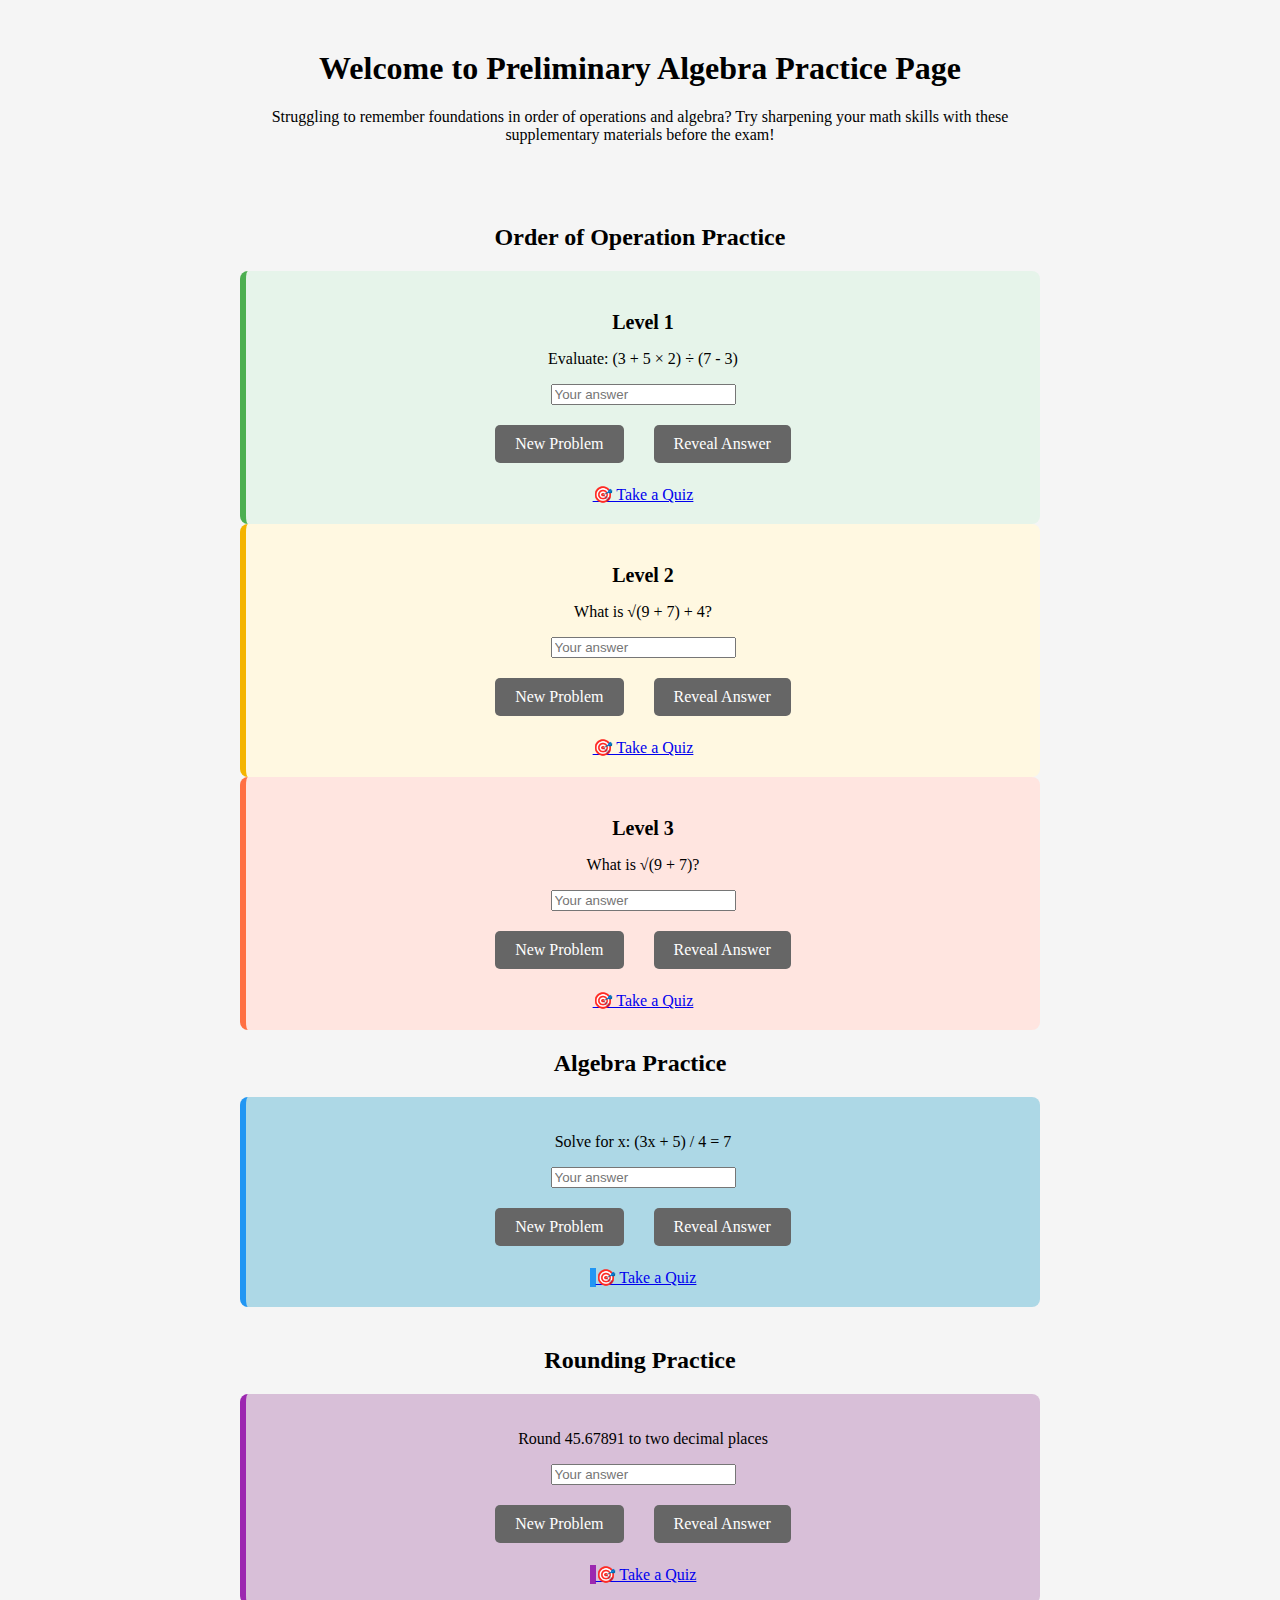
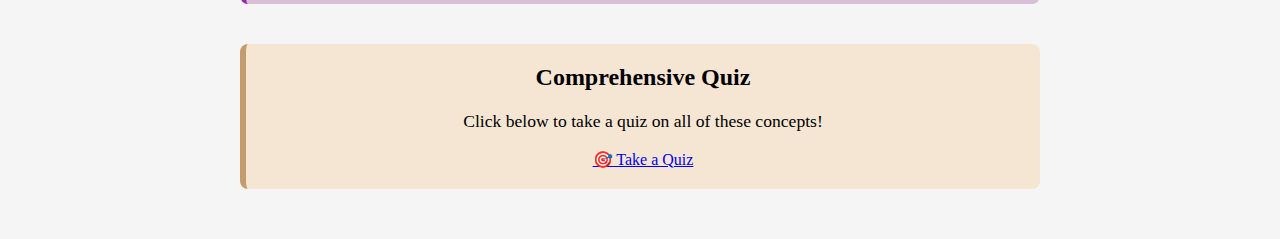
<file: index.html>
<!DOCTYPE html>
<html>
<head>
  <title>Stats Practice</title>
  <script src="script.js" defer></script>
  <link rel="stylesheet" href="style.css">
</head>
<body>
  <header>
  <h1>Welcome to Preliminary Algebra Practice Page</h1>
  <p>Struggling to remember foundations in order of operations and algebra? Try sharpening your math skills with these supplementary materials before the exam!</p>
  </header>
<main>
  <!-- Section 1: Order of Operations -->
<section id="order-of-operations">
  <h2 style="text-align: center;">Order of Operation Practice</h2>
<!-- Level 1 Column -->
<div class="column level-1">
  <h3>Level 1</h3>
  <div class="problem-set">
    <div class="problem-block">
      <p id="level1-problem-1">Evaluate: (3 + 5 × 2) ÷ (7 - 3)</p>
      <input type="text" id="level1-answer-1" placeholder="Your answer">
      <p id="level1-solution-1" style="display:none;"></p>
      <div class="button-row">
              <button id="new-level1-btn-1">New Problem</button>
        <button id="reveal-level1-btn-1">Reveal Answer</button>
      </div>
      <div class="quiz-button-row">
        <a href="level1-quiz.html" target="_blank" class="quiz-link quiz-btn-level1">🎯 Take a Quiz</a>
       <!-- <a href="level1-quiz.html" target="_blank" id="quiz-level1-btn-1" class="quiz-link">🎯 Take a Quiz</a> -->
        <!-- button id="quiz-level1-btn-1" class="quiz-btn quiz-btn-level1">🎯 Take a Quiz</button -->
      </div>
      </div>
  </div>
</div>

<!-- Level 2 Column -->
<div class="column level-2">
  <h3>Level 2</h3>
  <div class="problem-set">
    <div class="problem-block">
      <p id="level2-problem-1">What is √(9 + 7) + 4?</p>
      <input type="text" id="level2-answer-1" placeholder="Your answer">
      <p id="level2-solution-1" style="display:none;"></p>
      <div class="button-row">
        <button id="new-level2-btn-1">New Problem</button>
        <button id="reveal-level2-btn-1">Reveal Answer</button>
      </div>
      <div class="quiz-button-row">
       <a href="level2-quiz.html" target="_blank" class="quiz-link level2">🎯 Take a Quiz</a>
      </div>
     </div>
  </div>
</div>

<!-- Level 3 Column -->
<div class="column level-3">
  <h3>Level 3</h3>
  <div class="problem-set">
    <div class="problem-block">
      <p id="level3-problem-1">What is √(9 + 7)?</p>
      <input type="text" id="level3-answer-1" placeholder="Your answer">
      <p id="level3-solution-1" style="display:none;"></p>
      <div class="button-row">
        <button id="new-level3-btn-1">New Problem</button>
        <button id="reveal-level3-btn-1">Reveal Answer</button>
      </div>
      <div class="quiz-button-row">
        <a href="level3-quiz.html" target="_blank" class="quiz-link level3">🎯 Take a Quiz</a>
      </div>
    </div>
  </div>
</div>


<!-- Section 2: Algebra -->
<section id="algebra-practice">
  <h2>Algebra Practice</h2>
  <div class="column algebra">
    <div class="problem-set">
      <div class="problem-block">
        <p id="algebra-problem-1">Solve for x: (3x + 5) / 4 = 7</p>
        <input type="text" id="algebra-answer-1" placeholder="Your answer">
        <p id="algebra-solution-1" style="display:none;"></p>
        <div class="button-row">
          <button id="new-algebra-btn-1">New Problem</button>
          <button id="reveal-algebra-btn-1">Reveal Answer</button>
        </div>
        <div class="quiz-button-row">
          <a href="algebra-quiz.html" target="_blank" class="quiz-link algebra">🎯 Take a Quiz</a>
        </div>
      </div>
    </div>
  </div>
</section>

<!-- Section 3: Rounding -->
<section id="rounding-practice">
  <h2>Rounding Practice</h2>
  <div class="column rounding">
    <div class="problem-set">
      <div class="problem-block">
        <p id="rounding-problem">Round 45.67891 to two decimal places</p>
        <input type="text" id="rounding-answer" placeholder="Your answer">
        <p id="rounding-solution" style="display:none;"></p>
        <div class="button-row">
          <button id="new-rounding-btn">New Problem</button>
          <button id="reveal-rounding-btn">Reveal Answer</button>
        </div>
        <div class="quiz-button-row">
          <a href="rounding-quiz.html" target="_blank" class="quiz-link rounding">🎯 Take a Quiz</a>
        </div>
       </div>
    </div>
  </div>
</section>

<!-- Comprehensive Quiz Section -->
<div class="comprehensive-quiz-section" style="background-color: #f5e6d3; border-left: 6px solid #c49b6c; padding: 20px; margin-top: 30px; border-radius: 8px;">
  <h2 style="margin-top: 0;">Comprehensive Quiz</h2>
  <p style="font-size: 1.1em;">Click below to take a quiz on all of these concepts!</p>
  <div class="quiz-button-row">
    <a href="comprehensive-quiz.html" target="_blank" class="quiz-link comprehensive">🎯 Take a Quiz</a>
  </div>
</div>
</main>
</body>
</html>
</file>
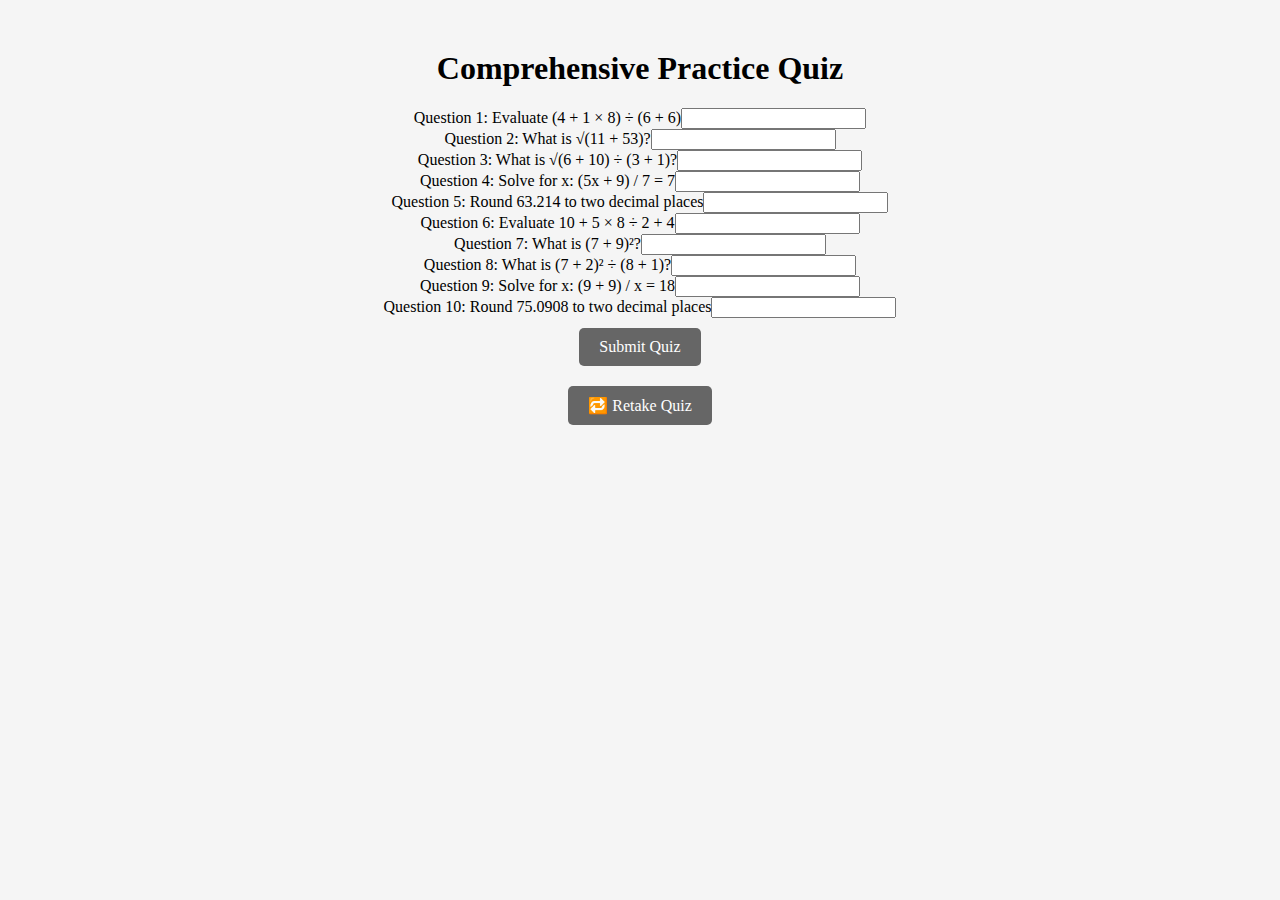
<file: comprehensive-quiz.html>
<!DOCTYPE html>
<html lang="en">
<head>
  <meta charset="UTF-8">
  <title>Comprehensive Quiz</title>
  <link rel="stylesheet" href="style.css">
</head>
<body>
  <main class="quiz-container">
    <h1>Comprehensive Practice Quiz</h1>

    <form id="comprehensive-quiz-form">
      <div id="quiz-questions">
        <!-- Questions will be injected here by JavaScript -->
      </div>
      <button type="submit" id="submit-quiz-btn">Submit Quiz</button>
    </form>

    <div id="quiz-results" style="display: none;">
      <h2>Your Score</h2>
      <p id="score-percent"></p>
      <p id="score-fraction"></p>
      <div id="feedback-list"></div>
    </div>

    <button id="retake-quiz-btn">🔁 Retake Quiz</button>
  </main>

  <script src="comprehensive-quiz.js"></script>
</body>
</html>
</file>
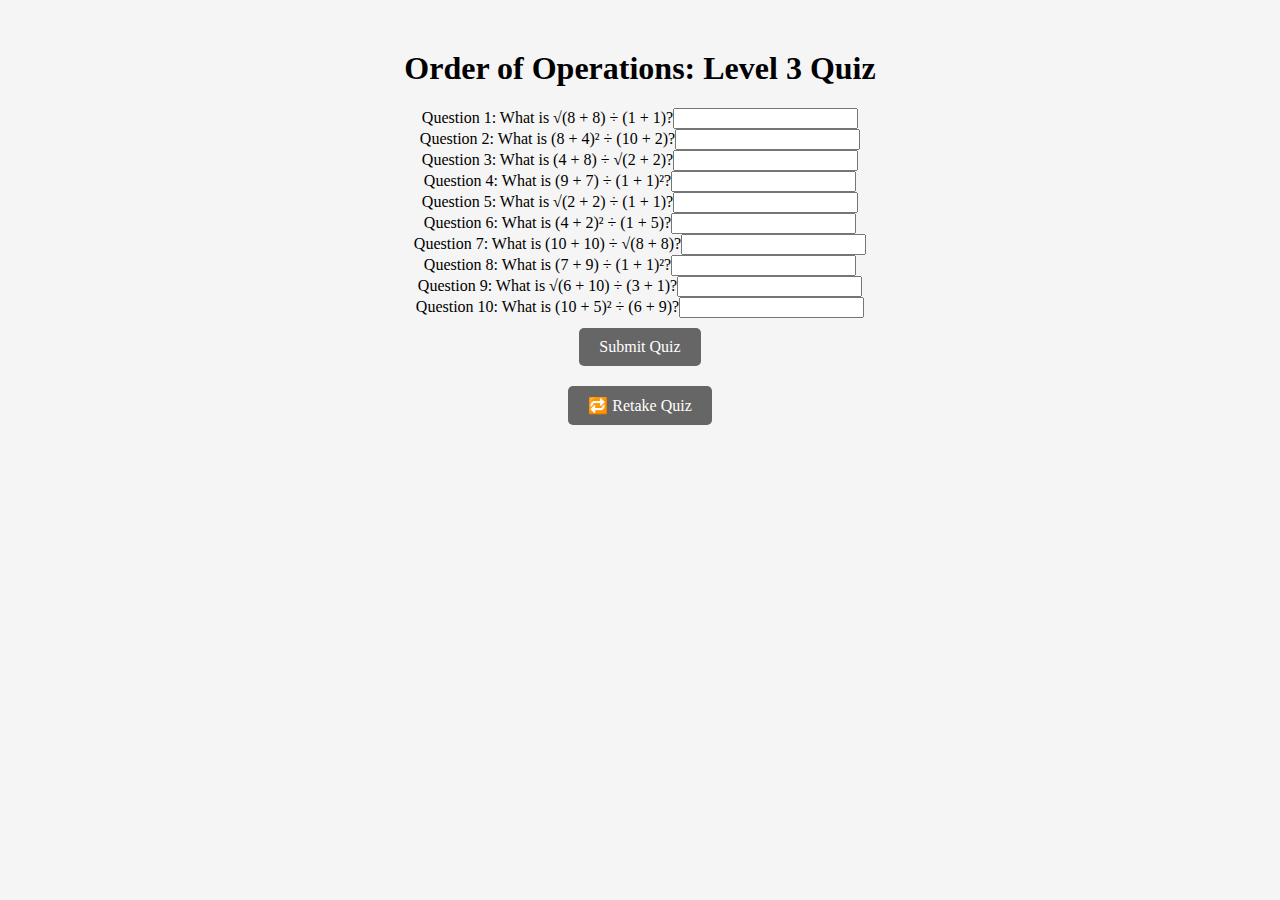
<file: level3-quiz.html>
<!DOCTYPE html>
<html lang="en">
<head>
  <meta charset="UTF-8">
  <title>Level 3 Quiz</title>
  <link rel="stylesheet" href="style.css">
</head>
<body>
  <main class="quiz-container">
    <h1>Order of Operations: Level 3 Quiz</h1>

    <form id="level3-quiz-form">
      <div id="quiz-questions">
        <!-- Questions will be injected here by JavaScript -->
      </div>
      <button type="submit" id="submit-quiz-btn">Submit Quiz</button>
    </form>
    <div id="quiz-results" style="display: none;">
      <h2>Your Score</h2>
      <p id="score-percent"></p>
      <p id="score-fraction"></p>
      <div id="feedback-list"></div>
    </div>
    <button id="retake-quiz-btn">🔁 Retake Quiz</button>
  </main>
  <script src="level3-quiz.js"></script>
</body>
</html>
</file>
<file: style.css>
body {
  font-family: "Times New Roman", Times, serif;
  text-align: center;
  margin: 50px auto;
  background-color: #f5f5f5;
  max-width: 800px;
  padding: 0 20px;
}

#order-of-operations {
  margin-top: 80px;
}

section {
  margin-bottom: 40px;
}

.question-grid {
  display: flex;
  justify-content: space-between;
  gap: 20px;
  margin-top: 30px;
}

.column {
  flex: 1;
  padding: 20px;
  border-radius: 8px;
  text-align: center;
}

.level-1 {
  background-color: #e6f4ea; /* soft green background */
  border-left: 6px solid #4CAF50; /* bold green accent */
}

.level-2{
  background-color: #fff8e1; /* soft dark yellow background */
  border-left: 6px solid #f4b400; /* bold dark yellow accent */
}

.level-3 {
  background-color: #ffe5e0; /* soft red-orange background */
  border-left: 6px solid #ff7043; /* bold red-orange accent */
}

/* Light blue styling for Algebra Practice */
.algebra {
  background-color: #add8e6; /* Light blue background */
  border-left: 6px solid #2196F3; /* Bold blue accent */
}

/* Light purple styling for Rounding Practice */
.rounding {
  background-color: #d8bfd8; /* Light purple background */
  border-left: 6px solid #9c27b0; /* Bold purple accent */
}

.column h3 {
  color: #4CAF50;
  font-size: 20px;
  margin-bottom: 10px;
}

.level-1 h3,
.level-2 h3,
.level-3 h3 {
  color: black;
}

button {
  font-family: "Times New Roman", Times, serif;
  padding: 10px 20px;
  margin: 10px;
  font-size: 16px;
  background-color: #666666;
  color: white;
  border: none;
  border-radius: 5px;
} 

.button-row {
  display: flex;
  justify-content: center;
  gap: 10px;
  margin-top: 10px;
}

.quiz-button-row {
  display: flex;
  justify-content: center;
  margin-top: 12px;
}

/* Base quiz button style */
.quiz-btn {
  display: block;
  margin: 20px auto;
  padding: 12px 24px;
  font-size: 1em;
  color: white;
  border: none;
  border-radius: 6px;
  cursor: pointer;
  box-shadow: 0 2px 4px rgba(0,0,0,0.2);
  font-family: "Times New Roman", Times, serif;
}

/* Section-specific quiz button colors */
.quiz-button-row button.quiz-btn-level1   { background-color: #2c7a7b; }  /* Order of Operations */
.quiz-button-row button.quiz-btn-level2   { background-color: #DFAF2C; }  /* Square Roots */
.quiz-button-row button.quiz-btn-level3   { background-color: #FF6F61; }  /* Level 3 Button */
.quiz-button-row button.quiz-btn-algebra  { background-color: #4682B4; } /* Algebra Button*/
.quiz-button-row button.quiz-btn-rounding { background-color: #614051; }  /* Rounding */
.quiz-button-row button.quiz-btn-quiz     { background-color: #c49b6c; }  /* Comprehensive Quiz */

/* Optional hover effect */
.quiz-btn:hover {
  opacity: 0.9;
  transform: scale(1.02);
  transition: all 0.2s ease-in-out;
}
</file>
